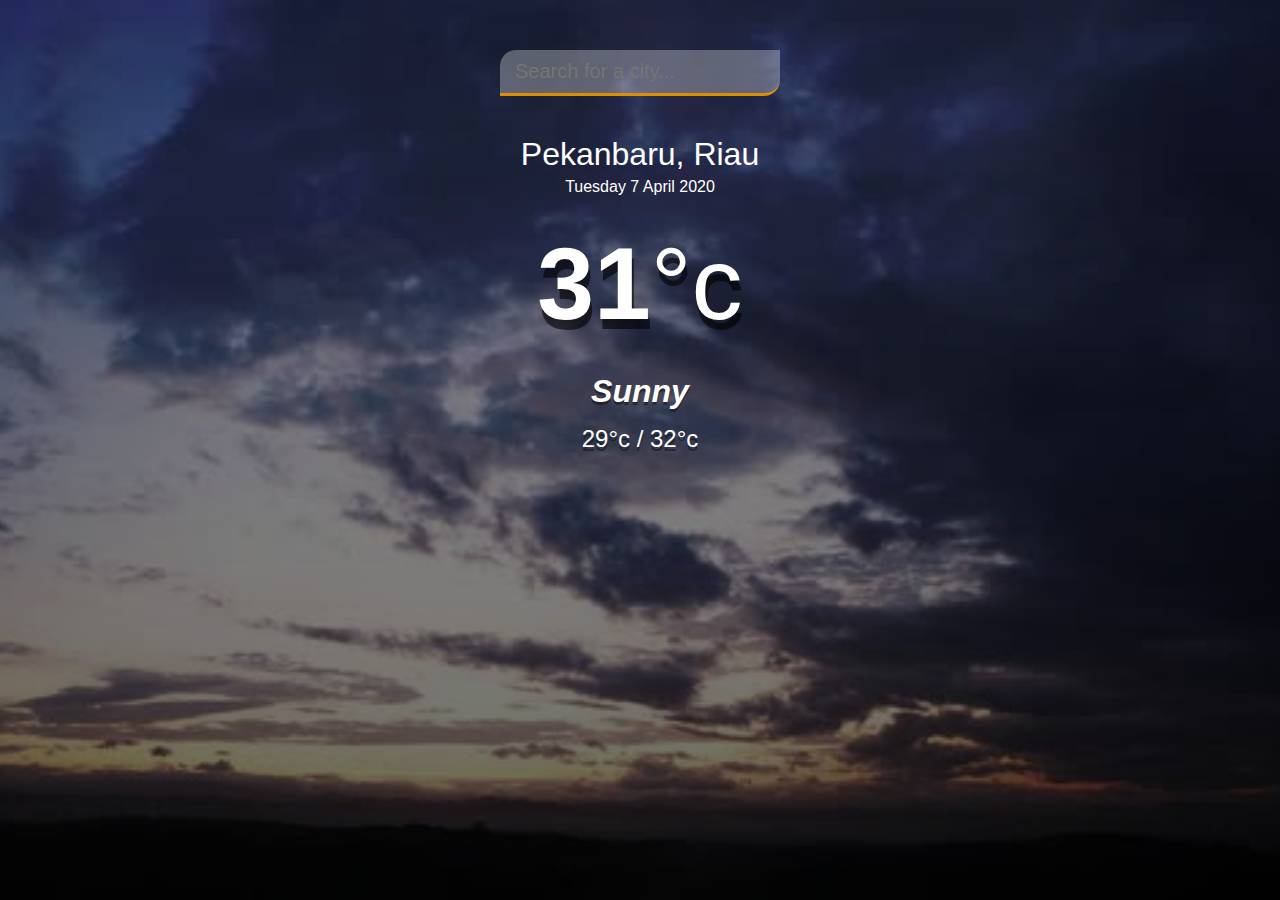
<file: weather-test/index.html>
<!DOCTYPE html>
<html lang="en">
<head>
  <meta charset="UTF-8">
  <meta name="viewport" content="width=device-width, initial-scale=1.0">
  <meta http-equiv="X-UA-Compatible" content="ie=edge">
  <title>Weather app</title>
  <link rel="stylesheet" href="main.css" />
</head>
<body>
  <div class="app-wrap">
    <header>
      <input type="text" autocomplete="off" class="search-box" placeholder="Search for a city..." />
    </header>
    <main>
      <section class="location">
        <div class="city">Pekanbaru, Riau</div>
        <div class="date">Tuesday 7 April 2020</div>
      </section>
      <div class="current">
        <div class="temp">31<span>°c</span></div>
        <div class="weather">Sunny</div>
        <div class="hi-low">29°c / 32°c</div>
      </div>
    </main>
  </div>
  <script src="main.js"></script>
</body>
</html>
</file>
<file: weather-test/main.css>
* {
  margin: 0;
  padding: 0;
  box-sizing: border-box;
}

body {
  font-family: 'montserrat', sans-serif;
  background-image: url('bg.jpg');
  background-size: cover;
  background-position: top center;
}

.app-wrap {
  display: flex;
  flex-direction: column;
  min-height: 100vh;
  background-image: linear-gradient(to bottom, rgba(0, 0, 0, 0.3), rgba(0, 0, 0, 0.6));
}

header {
  display: flex;
  justify-content: center;
  align-items: center;
  padding: 50px 15px 15px;
}

header input {
  width: 100%;
  max-width: 280px;
  padding: 10px 15px;
  border: none;
  outline: none;
  background-color: rgba(255, 255, 255, 0.3);
  border-radius: 16px 0px 16px 0px;
  border-bottom: 3px solid #DF8E00;
  
  color: #313131;
  font-size: 20px;
  font-weight: 300;
  transition: 0.2s ease-out;
}

header input:focus {
  background-color: rgba(255, 255, 255, 0.6);
}

main {
  flex: 1 1 100%;
  padding: 25px 25px 50px;
  display: flex;
  flex-direction: column;
  align-items: center;
  text-align: center;
}

.location .city {
  color: #FFF;
  font-size: 32px;
  font-weight: 500;
  margin-bottom: 5px;
}

.location .date {
  color: #FFF;
  font-size: 16px;
}

.current .temp {
  color: #FFF;
  font-size: 102px;
  font-weight: 900;
  margin: 30px 0px;
  text-shadow: 2px 10px rgba(0, 0, 0, 0.6);
}

.current .temp span {
  font-weight: 500;
}

.current .weather {
  color: #FFF;
  font-size: 32px;
  font-weight: 700;
  font-style: italic;
  margin-bottom: 15px;
  text-shadow: 0px 3px rgba(0, 0, 0, 0.4);
}

.current .hi-low {
  color: #FFF;
  font-size: 24px;
  font-weight: 500;
  text-shadow: 0px 4px rgba(0, 0, 0, 0.4);
}
</file>
